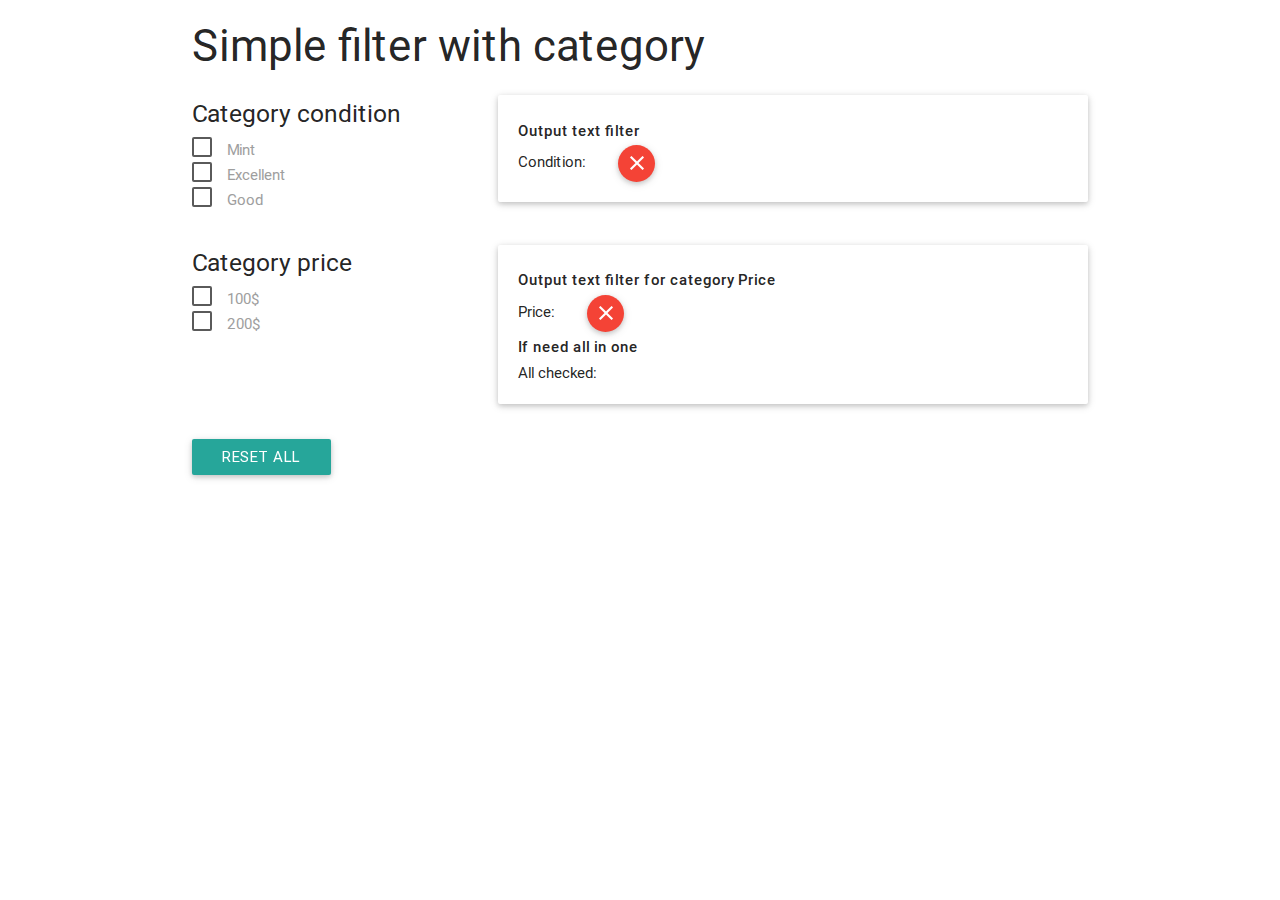
<file: index.html>
<!DOCTYPE html>
  <html>
    <head>
      <!--Import Google Icon Font-->
      <link href="http://fonts.googleapis.com/icon?family=Material+Icons" rel="stylesheet">
      <!--Import materialize.css-->
      <link type="text/css" rel="stylesheet" href="css/materialize.css"  media="screen,projection"/>
      <link type="text/css" rel="stylesheet" href="css/material_style.css"  media="screen,projection"/>
      <link type="text/css" rel="stylesheet" href="css/style.css"  media="screen,projection"/>
      <!--Let browser know website is optimized for mobile-->
      <meta name="viewport" content="width=device-width, initial-scale=1.0"/>
    </head>

    <body>
       
      <div class="container">
        <h3>Simple filter with category</h3>
        <div class="row">
          <div class="col s4">
            <h5>Category condition</h5>
            <div>
              <input type="checkbox" class="filled-in" id="filled-in-box" value="Mint" data-target="#condition"/>
              <label for="filled-in-box">Mint</label>
            </div>
            <div>
              <input type="checkbox" class="filled-in" id="filled-in-box2" value="Excellent" data-target="#condition"/>
              <label for="filled-in-box2">Excellent</label>
            </div>
            <div>
              <input type="checkbox" class="filled-in" id="filled-in-box3" value="Good" data-target="#condition"/>
              <label for="filled-in-box3">Good</label>
            </div>
          </div>
          <div class="col s8">
            <div class="card">
              <div class="card-content">
                <h6>Output text filter</h6>
                <div class="chose-box chose-condition">
                  <span>Condition:  </span><div class="text-input" id="condition"></div>
                  <a class="btn-floating btn-small waves-effect waves-light red reset-category"><i class="material-icons">close</i></a>
               </div>
              </div>
             
            </div>
          </div>
        </div>
        <div class="row">
          <div class="col s4">
            <h5>Category price</h5>
            <div>
              <input type="checkbox" class="filled-in" id="price1" value="100$" data-target="#price"/>
              <label for="price1">100$</label>
            </div>
            <div>
              <input type="checkbox" class="filled-in" id="price2" value="200$" data-target="#price"/>
              <label for="price2">200$</label>
            </div>
          </div>
          <div class="col s8">
            <div class="card">
              <div class="card-content">
                <h6>Output text filter for category Price</h6>
                <div class="chose-box chose-condition">

                  <span>Price:  </span><div class="text-input" id="price"></div>
                  <a class="btn-floating btn-small waves-effect waves-light red reset-category"><i class="material-icons">close</i></a>
               </div>
               <h6>If need all in one</h6>
               <div class="chose-box chose-condition">

                  <span>All checked:  </span><div class="text-input" id="all"></div>
               </div>
              </div>
            </div>
            
          </div>
        </div>
        <div class="row">
          <div class="col s3">
            <a class="waves-effect waves-light btn reset-all ">reset all</a>
          </div>
        </div>
      </div>
      <div class="container">
        <div class="row">
          <div class="col s12">
            <div class="loader">
              <div class="preloader-wrapper small active">
                <div class="spinner-layer spinner-green-only">
                  <div class="circle-clipper left">
                    <div class="circle"></div>
                  </div><div class="gap-patch">
                  <div class="circle"></div>
                </div><div class="circle-clipper right">
                  <div class="circle"></div>
                </div>
                </div>
              </div>
            </div>
            <div class="content-load">

            </div>
          </div>
        </div>
      </div>
      <!--Import jQuery before materialize.js-->
      <script type="text/javascript" src="https://code.jquery.com/jquery-2.1.1.min.js"></script>
      <script type="text/javascript" src="js/materialize.min.js"></script>
      <script src="js/magic-filter-jQuery.js"></script>
      <script>
        $('.filled-in').magicFilter({
          separator: '-',
        })
      </script>
    </body>
  </html>
</file>
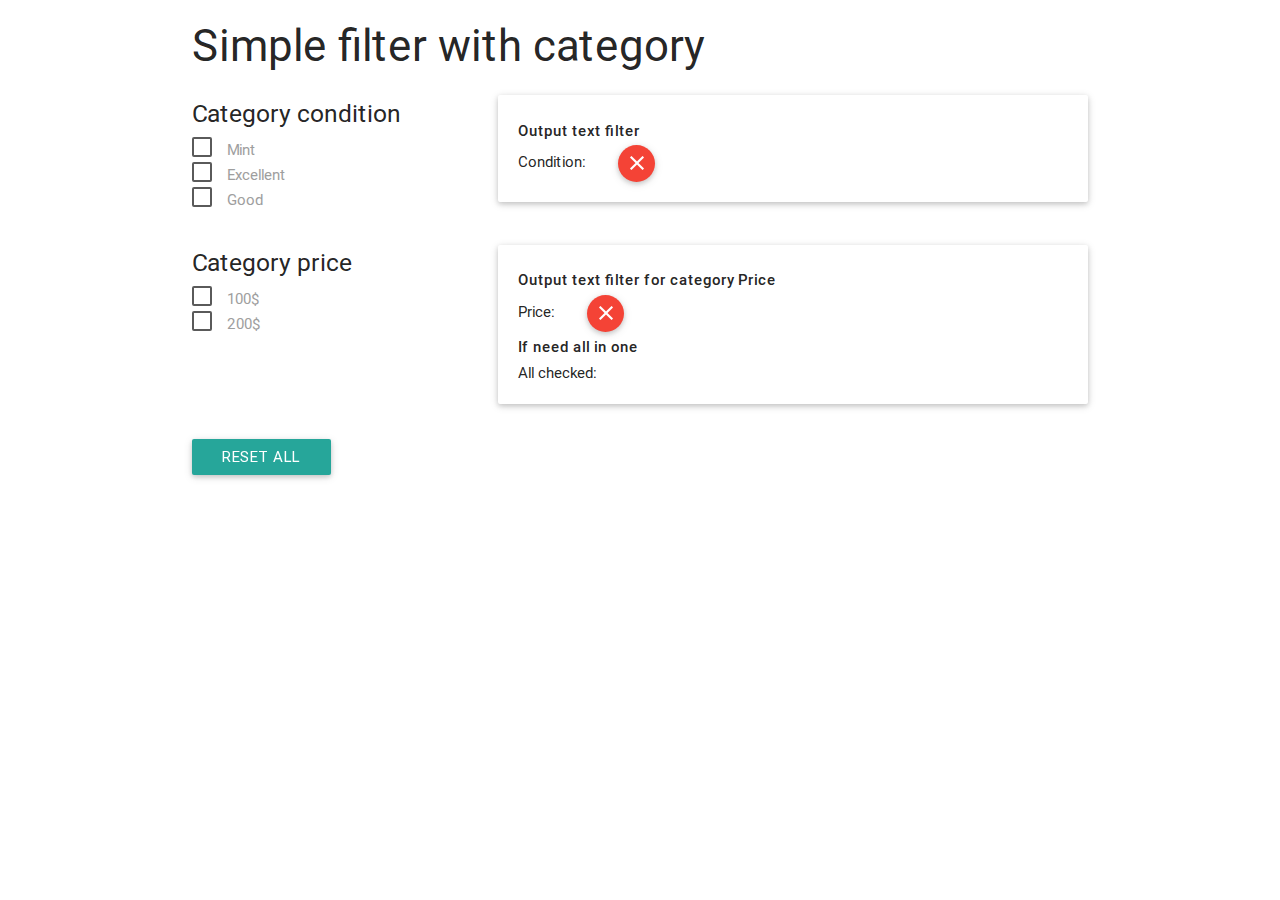
<file: material.html>
<!DOCTYPE html>
  <html>
    <head>
      <!--Import Google Icon Font-->
      <link href="http://fonts.googleapis.com/icon?family=Material+Icons" rel="stylesheet">
      <!--Import materialize.css-->
      <link type="text/css" rel="stylesheet" href="css/materialize.css"  media="screen,projection"/>
      <link type="text/css" rel="stylesheet" href="css/material_style.css"  media="screen,projection"/>
      <link type="text/css" rel="stylesheet" href="css/style.css"  media="screen,projection"/>
      <!--Let browser know website is optimized for mobile-->
      <meta name="viewport" content="width=device-width, initial-scale=1.0"/>
    </head>

    <body>
       
      <div class="container">
        <h3>Simple filter with category</h3>
        <div class="row">
          <div class="col s4">
            <h5>Category condition</h5>
            <div>
              <input type="checkbox" class="filled-in" id="filled-in-box" value="Mint" data-target="#condition"/>
              <label for="filled-in-box">Mint</label>
            </div>
            <div>
              <input type="checkbox" class="filled-in" id="filled-in-box2" value="Excellent" data-target="#condition"/>
              <label for="filled-in-box2">Excellent</label>
            </div>
            <div>
              <input type="checkbox" class="filled-in" id="filled-in-box3" value="Good" data-target="#condition"/>
              <label for="filled-in-box3">Good</label>
            </div>
          </div>
          <div class="col s8">
            <div class="card">
              <div class="card-content">
                <h6>Output text filter</h6>
                <div class="chose-box chose-condition">
                  <span>Condition:  </span><div class="text-input" id="condition"></div>
                  <a class="btn-floating btn-small waves-effect waves-light red reset-category"><i class="material-icons">close</i></a>
               </div>
              </div>
             
            </div>
          </div>
        </div>
        <div class="row">
          <div class="col s4">
            <h5>Category price</h5>
            <div>
              <input type="checkbox" class="filled-in" id="price1" value="100$" data-target="#price"/>
              <label for="price1">100$</label>
            </div>
            <div>
              <input type="checkbox" class="filled-in" id="price2" value="200$" data-target="#price"/>
              <label for="price2">200$</label>
            </div>
          </div>
          <div class="col s8">
            <div class="card">
              <div class="card-content">
                <h6>Output text filter for category Price</h6>
                <div class="chose-box chose-condition">

                  <span>Price:  </span><div class="text-input" id="price"></div>
                  <a class="btn-floating btn-small waves-effect waves-light red reset-category"><i class="material-icons">close</i></a>
               </div>
               <h6>If need all in one</h6>
               <div class="chose-box chose-condition">

                  <span>All checked:  </span><div class="text-input" id="all"></div>
               </div>
              </div>
            </div>
            
          </div>
        </div>
        <div class="row">
          <div class="col s3">
            <a class="waves-effect waves-light btn reset-all ">reset all</a>
          </div>
        </div>
      </div>
      <div class="container">
        <div class="row">
          <div class="col s12">
            <div class="loader">
              <div class="preloader-wrapper small active">
                <div class="spinner-layer spinner-green-only">
                  <div class="circle-clipper left">
                    <div class="circle"></div>
                  </div><div class="gap-patch">
                  <div class="circle"></div>
                </div><div class="circle-clipper right">
                  <div class="circle"></div>
                </div>
                </div>
              </div>
            </div>
            <div class="content-load">

            </div>
          </div>
        </div>
      </div>
      <!--Import jQuery before materialize.js-->
      <script type="text/javascript" src="https://code.jquery.com/jquery-2.1.1.min.js"></script>
      <script type="text/javascript" src="js/materialize.min.js"></script>
      <script src="js/magic-filter-jQuery.js"></script>
      <script>
        $('.filled-in').magicFilter({
          separator: '-',
        })
      </script>
    </body>
  </html>
</file>
<file: css/material_style.css>
.text-input{
	display: inline-block;
}
.text-input + .btn-floating{
	margin-left: 25px;
}
h6{
	font-weight: 500;
}
</file>
<file: css/style.css>
/*!* filter_item*/
   /*================================== *!*/
/*.filter_item {*/
  /*border: 1px dotted #000;*/
  /*border-radius: 10px;*/
  /*font: 20px/54px 'Archivo Narrow', sans-serif;*/
  /*text-transform: uppercase;*/
  /*text-align: center;*/
/*}*/
/*.filter_item .criterion {*/
  /*display: inline-block;*/
  /*width: 16%;*/
  /*height: 54px;*/
  /*cursor: pointer;*/
/*}*/

/*.search-input{*/
  /*margin: 9px 9px 0;*/
  /*padding: 11px 15px;*/
  /*font: 14px 'Roboto', sans-serif;*/
  /*color: #000;*/
  /*-webkit-box-sizing: border-box;*/
  /*-moz-box-sizing: border-box;*/
  /*box-sizing: border-box;*/
  /*border: 1px solid #cfcfcf;*/
  /*-moz-box-shadow: none;*/
  /*-webkit-box-shadow: none;*/
  /*box-shadow: none;*/
  /*-webkit-appearance: none;*/
  /*border-radius: 5px;*/
  /*background: #f2f2f2;*/
  /*outline: none;*/
  /*background: linear-gradient(#fff 0%, #f2f2f2 100%);*/
/*}*/
/*.search-container-brand,*/
/*.search-container-condition,*/
/*.search-container-price,*/
/*.search-container-location,*/
/*.search-container-gender{*/
  /*position: absolute;*/
  /*visibility: hidden;*/
  /*max-height: 0;*/
  /*-webkit-transition: max-height .1s linear;*/
  /*transition: max-height .1s linear;*/
  /*overflow: hidden;*/
  /*background: #fff;*/
  /*width: auto;*/
/*}*/
/*.criterion-brand:hover .search-container-brand,*/
/*.criterion-condition:hover .search-container-condition,*/
/*.criterion-price:hover .search-container-price,*/
/*.criterion-location:hover .search-container-location,*/
/*.criterion-gender:hover .search-container-gender{*/
  /*visibility: visible;*/
  /*max-height: 200px;*/
  /*border-radius: 4px;*/
  /*border: 1px dotted #000;*/
/*}*/
/*.criterion-brand:hover .search-container-brand,*/
/*.criterion-location:hover .search-container-location{*/
  /*overflow-y: scroll;*/
/*}*/
/*.criterion-condition:hover .search-container-condition,*/
/*.criterion-price:hover .search-container-price,*/
/*.criterion-gender:hover .search-container-gender{*/
  /*width: 300px;*/
/*}*/
/*.search-box ul{*/
  /*list-style: none;*/
  /*padding-left: 0;*/
/*}*/
/*.search-box ul li span{*/
  /*padding-left: 10px;*/
/*}*/
/*.search-box ul li{*/
  /*padding: 5px 0px 5px 10px;*/
  /*font-size: 14px;*/
  /*line-height: 20px;*/
  /*text-align: left;*/
/*}*/
/*.search-box li:hover{*/
  /*background: #ddd;*/
/*}*/
/*.search-input{*/
  /*margin: 0 5px;*/
/*}*/
/*.chosen-criterion{*/
  /*text-align: center;*/
/*}*/
/*!* .chosen-criterion>div{*/
    /*display: inline-block;*/
/*} *!*/
/*.chose-box{*/
  /*color: #919192;*/
  /*font-family: 'Roboto', sans-serif;;*/
  /*font-size: 16px;*/
  /*font-weight: 500;*/
  /*line-height: 28px;*/
  /*margin: 0 15px;*/
  /*display: none;*/
/*}*/
/*.chose-box.choose{*/
  /*display: inline-block;*/
/*}*/
/*.chose-box p{*/
  /*display: inline-block;*/
  /*padding-right: 5px;*/
/*}*/

/*.text-input{*/
  /*display: inline-block;*/
/*}*/
.loader{
  text-align: center;
  display: none;
}
</file>
